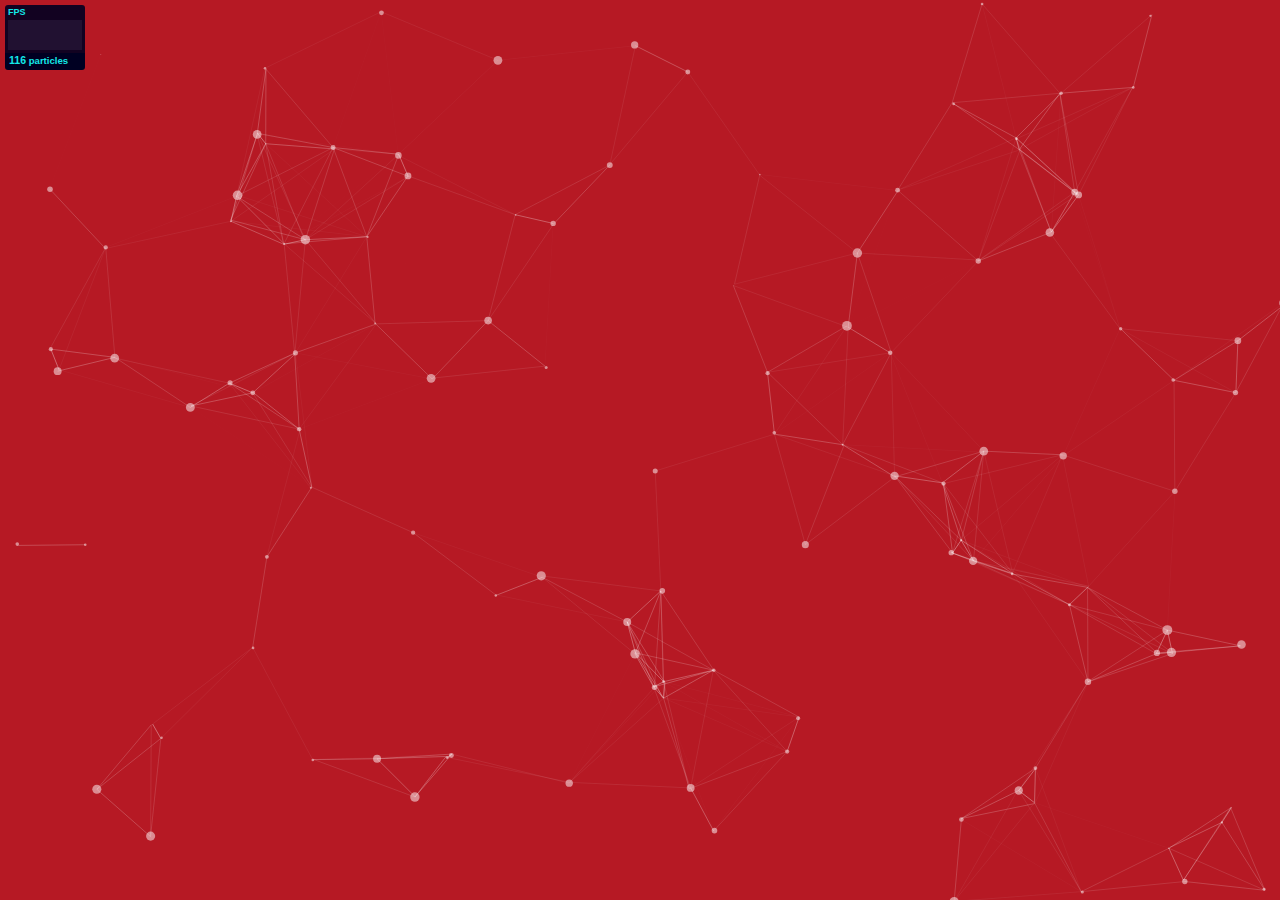
<file: particles.js-master/demo/index.html>
<!DOCTYPE html>
<html lang="en">
<head>
  <meta charset="utf-8">
  <title>particles.js</title>
  <meta name="description" content="particles.js is a lightweight JavaScript library for creating particles.">
  <meta name="author" content="Vincent Garreau" />
  <meta name="viewport" content="width=device-width, initial-scale=1.0, minimum-scale=1.0, maximum-scale=1.0, user-scalable=no">
  <link rel="stylesheet" media="screen" href="css/style.css">
</head>
<body>

<!-- count particles -->
<div class="count-particles">
  <span class="js-count-particles">--</span> particles
</div>

<!-- particles.js container -->
<div id="particles-js"></div>

<!-- scripts -->
<script src="../particles.js"></script>
<script src="js/app.js"></script>

<!-- stats.js -->
<script src="js/lib/stats.js"></script>
<script>
  var count_particles, stats, update;
  stats = new Stats;
  stats.setMode(0);
  stats.domElement.style.position = 'absolute';
  stats.domElement.style.left = '0px';
  stats.domElement.style.top = '0px';
  document.body.appendChild(stats.domElement);
  count_particles = document.querySelector('.js-count-particles');
  update = function() {
    stats.begin();
    stats.end();
    if (window.pJSDom[0].pJS.particles && window.pJSDom[0].pJS.particles.array) {
      count_particles.innerText = window.pJSDom[0].pJS.particles.array.length;
    }
    requestAnimationFrame(update);
  };
  requestAnimationFrame(update);
</script>

</body>
</html>
</file>
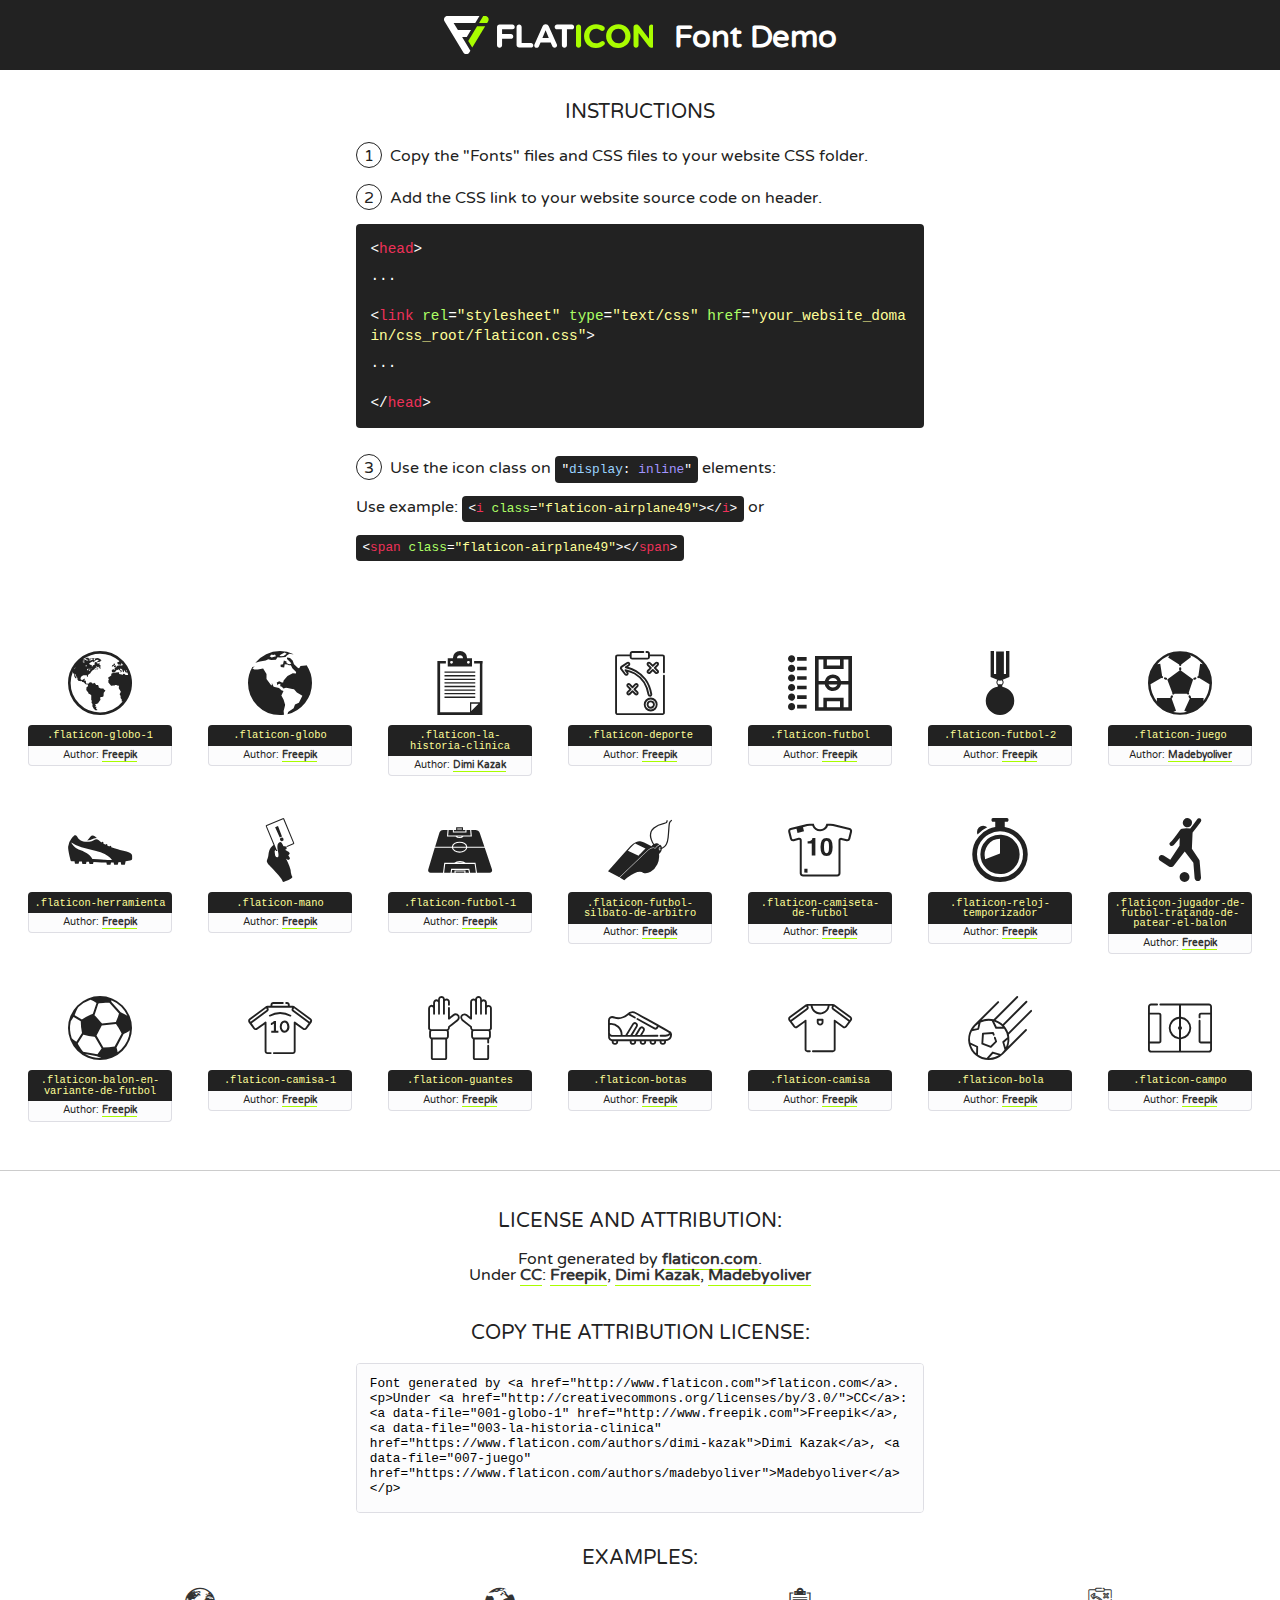
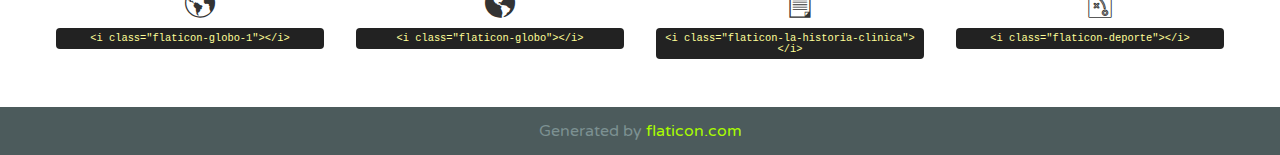
<file: my-icons-collection/font/flaticon.html>
<!DOCTYPE html>
<!--
  Flaticon icon font: Flaticon
  Creation date: 25/07/2017 22:26
-->
<html>
<!DOCTYPE html>
<html>

<head>
    <title>Flaticon WebFont</title>
    <link href="http://fonts.googleapis.com/css?family=Varela+Round" rel="stylesheet" type="text/css" />
    <link rel="stylesheet" type="text/css" href="flaticon.css">
    <meta charset="UTF-8">
    <style>
    html, body, div, span, applet, object, iframe,
    h1, h2, h3, h4, h5, h6, p, blockquote, pre,
    a, abbr, acronym, address, big, cite, code,
    del, dfn, em, img, ins, kbd, q, s, samp,
    small, strike, strong, sub, sup, tt, var,
    b, u, i, center,
    dl, dt, dd, ol, ul, li,
    fieldset, form, label, legend,
    table, caption, tbody, tfoot, thead, tr, th, td,
    article, aside, canvas, details, embed, 
    figure, figcaption, footer, header, hgroup, 
    menu, nav, output, ruby, section, summary,
    time, mark, audio, video {
        margin: 0;
        padding: 0;
        border: 0;
        font-size: 100%;
        font: inherit;
        vertical-align: baseline;
    }
    /* HTML5 display-role reset for older browsers */
    article, aside, details, figcaption, figure, 
    footer, header, hgroup, menu, nav, section {
        display: block;
    }
    body {
        line-height: 1;
    }
    ol, ul {
        list-style: none;
    }
    blockquote, q {
        quotes: none;
    }
    blockquote:before, blockquote:after,
    q:before, q:after {
        content: '';
        content: none;
    }
    table {
        border-collapse: collapse;
        border-spacing: 0;
    }
    body {
        font-family: 'Varela Round', Helvetica, Arial, sans-serif;
        font-size: 16px;
        color: #222;
    }
    a {
        color: #333;
        border-bottom: 1px solid #a9fd00;
        font-weight: bold;
        text-decoration: none;
    }
    * {
        -moz-box-sizing: border-box;
        -webkit-box-sizing: border-box;
        box-sizing: border-box;
        margin: 0;
        padding: 0;
    }
    [class^="flaticon-"]:before, [class*=" flaticon-"]:before, [class^="flaticon-"]:after, [class*=" flaticon-"]:after {
        font-family: Flaticon;
        font-size: 30px;
        font-style: normal;
        margin-left: 20px;
        color: #333;
    }
    .wrapper {
        max-width: 600px;
        margin: auto;
        padding: 0 1em;
    }
    .title {
        font-size: 1.25em;
        text-align: center;
        margin-bottom: 1em;
        text-transform: uppercase;
    }
    header {
        text-align: center;
        background-color: #222;
        color: #fff;
        padding: 1em;
    }
    header .logo {
        width: 210px;
        height: 38px;
        display: inline-block;
        vertical-align: middle;
        margin-right: 1em;
        border: none;
    }
    header strong {
        font-size: 1.95em;
        font-weight: bold;
        vertical-align: middle;
        margin-top: 5px;
        display: inline-block;
    }
    .demo {
        margin: 2em auto;
        line-height: 1.25em;
    }
    .demo ul li {
        margin-bottom: 1em;
    }
    .demo ul li .num {
        color: #222;
        border-radius: 20px;
        display: inline-block;
        width: 26px;
        padding: 3px;
        height: 26px;
        text-align: center;
        margin-right: 0.5em;
        border: 1px solid #222;
    }
    .demo ul li code {
        background-color: #222;
        border-radius: 4px;
        padding: 0.25em 0.5em;
        display: inline-block;
        color: #fff;
        font-family: Consolas,Monaco,Lucida Console,Liberation Mono,DejaVu Sans Mono,Bitstream Vera Sans Mono,Courier New, monospace;
        font-weight: lighter;
        margin-top: 1em;
        font-size: 0.8em;
        word-break: break-all;
    }
    .demo ul li code.big {
        padding: 1em;
        font-size: 0.9em;
    }
    .demo ul li code .red {
        color: #EF3159;
    }
    .demo ul li code .green {
        color: #ACFF65;
    }
    .demo ul li code .yellow {
        color: #FFFF99;
    }
    .demo ul li code .blue {
        color: #99D3FF;
    }
    .demo ul li code .purple {
        color: #A295FF;
    }
    .demo ul li code .dots {
        margin-top: 0.5em;
        display: block;
    }
    #glyphs {
        border-bottom: 1px solid #ccc;
        padding: 2em 0;
        text-align: center;
    }
    .glyph {
        display: inline-block;
        width: 9em;
        margin: 1em;
        text-align: center;
        vertical-align: top;
        background: #FFF;
    }
    .glyph .glyph-icon {
        padding: 10px;
        display: block;
        font-family:"Flaticon";
        font-size: 64px;
        line-height: 1;
    }
    .glyph .glyph-icon:before {
        font-size: 64px;
        color: #222;
        margin-left: 0;
    }
    .class-name {
        font-size: 0.65em;
        background-color: #222;
        color: #fff;
        border-radius: 4px 4px 0 0;
        padding: 0.5em;
        color: #FFFF99;
        font-family: Consolas,Monaco,Lucida Console,Liberation Mono,DejaVu Sans Mono,Bitstream Vera Sans Mono,Courier New, monospace;
    }
    .author-name {
        font-size: 0.6em;
        background-color: #fcfcfd;
        border: 1px solid #DEDEE4;
        border-top: 0;
        border-radius: 0 0 4px 4px;
        padding: 0.5em;
    }
    .class-name:last-child {
        font-size: 10px;
        color:#888;
    }
    .class-name:last-child a {
        font-size: 10px;
        color:#555;
    }
    .class-name:last-child a:hover {
        color:#a9fd00;
    }
    .glyph > input {
        display: block;
        width: 100px;
        margin: 5px auto;
        text-align: center;
        font-size: 12px;
        cursor: text;
    }
    .glyph > input.icon-input {
        font-family:"Flaticon";
        font-size: 16px;
        margin-bottom: 10px;
    }
    .attribution .title {
        margin-top: 2em;
    }
    .attribution textarea {
        background-color: #fcfcfd;
        padding: 1em;
        border: none;
        box-shadow: none;
        border: 1px solid #DEDEE4;
        border-radius: 4px;
        resize: none;
        width: 100%;
        height: 150px;
        font-size: 0.8em;
        font-family: Consolas,Monaco,Lucida Console,Liberation Mono,DejaVu Sans Mono,Bitstream Vera Sans Mono,Courier New, monospace;
        -webkit-appearance: none;
    }
    .iconsuse {
        margin: 2em auto;
        text-align: center;
        max-width: 1200px;
    }
    .iconsuse:after {
        content: '';
        display: table;
        clear: both;
    }
    .iconsuse .image {
        float: left;
        width: 25%;
        padding: 0 1em;
    }
    .iconsuse .image p {
        margin-bottom: 1em;
    }
    .iconsuse .image span {
        display: block;
        font-size: 0.65em;
        background-color: #222;
        color: #fff;
        border-radius: 4px;
        padding: 0.5em;
        color: #FFFF99;
        margin-top: 1em;
        font-family: Consolas,Monaco,Lucida Console,Liberation Mono,DejaVu Sans Mono,Bitstream Vera Sans Mono,Courier New, monospace;
    }
    #footer {
        text-align: center;
        background-color: #4C5B5C;
        color: #7c9192;
        padding: 1em;
    }
    #footer a {
        border: none;
        color: #a9fd00;
        font-weight: normal;
    }
    @media (max-width: 960px) {
        .iconsuse .image {
            width: 50%;
        }
    }
    @media (max-width: 560px) {
        .iconsuse .image {
            width: 100%;
        }
    }
    </style>
</head>

<body class="characters-off">

    <header>
        <a href="http://www.flaticon.com" target="_blank" class="logo">
            <svg version="1.1" xmlns="http://www.w3.org/2000/svg" xmlns:xlink="http://www.w3.org/1999/xlink" xmlns:a="http://ns.adobe.com/AdobeSVGViewerExtensions/3.0/" viewBox="0 0 560.875 102.036" enable-background="new 0 0 560.875 102.036" xml:space="preserve">
                <defs>
                </defs>
                <g>
                    <g class="letters">
                        <path fill="#ffffff" d="M141.596,29.675c0-3.777,2.985-6.767,6.764-6.767h34.438c3.426,0,6.15,2.728,6.15,6.15
                        c0,3.43-2.724,6.149-6.15,6.149h-27.674v13.091h23.719c3.429,0,6.151,2.724,6.151,6.15c0,3.43-2.723,6.149-6.151,6.149h-23.719
                        v17.574c0,3.773-2.986,6.761-6.764,6.761c-3.779,0-6.764-2.989-6.764-6.761V29.675z"></path>
                        <path fill="#ffffff" d="M193.844,29.149c0-3.781,2.985-6.767,6.764-6.767c3.776,0,6.763,2.985,6.763,6.767v42.957h25.039
                        c3.426,0,6.149,2.726,6.149,6.153c0,3.425-2.723,6.15-6.149,6.15h-31.802c-3.779,0-6.764-2.986-6.764-6.768V29.149z"></path>
                        <path fill="#ffffff" d="M241.891,75.71l21.438-48.407c1.492-3.341,4.215-5.357,7.906-5.357h0.792
                        c3.686,0,6.323,2.017,7.815,5.357l21.439,48.407c0.436,0.967,0.701,1.845,0.701,2.723c0,3.602-2.809,6.501-6.414,6.501
                        c-3.161,0-5.269-1.845-6.499-4.655l-4.132-9.661h-27.059l-4.301,10.102c-1.144,2.631-3.426,4.214-6.237,4.214
                        c-3.517,0-6.24-2.81-6.24-6.325C241.1,77.64,241.451,76.677,241.891,75.71z M279.932,58.666l-8.521-20.297l-8.526,20.297H279.932
                        z"></path>
                        <path fill="#ffffff" d="M314.864,35.387H301.86c-3.429,0-6.239-2.813-6.239-6.238c0-3.429,2.811-6.24,6.239-6.24h39.533
                        c3.426,0,6.237,2.811,6.237,6.24c0,3.425-2.811,6.238-6.237,6.238h-13.001v42.785c0,3.773-2.99,6.761-6.764,6.761
                        c-3.779,0-6.764-2.989-6.764-6.761V35.387z"></path>
                        <path fill="#A9FD00" d="M352.615,29.149c0-3.781,2.985-6.767,6.767-6.767c3.774,0,6.761,2.985,6.761,6.767v49.024
                        c0,3.773-2.987,6.761-6.761,6.761c-3.781,0-6.767-2.989-6.767-6.761V29.149z"></path>
                        <path fill="#A9FD00" d="M374.132,53.836v-0.179c0-17.481,13.178-31.801,32.065-31.801c9.22,0,15.459,2.458,20.557,6.238
                        c1.402,1.054,2.637,2.985,2.637,5.357c0,3.692-2.985,6.59-6.681,6.59c-1.845,0-3.071-0.702-4.044-1.319
                        c-3.776-2.813-7.729-4.393-12.562-4.393c-10.364,0-17.831,8.611-17.831,19.154v0.173c0,10.542,7.291,19.329,17.831,19.329
                        c5.715,0,9.492-1.756,13.359-4.834c1.049-0.874,2.458-1.491,4.039-1.491c3.429,0,6.325,2.813,6.325,6.236
                        c0,2.106-1.056,3.78-2.282,4.834c-5.539,4.834-12.036,7.733-21.878,7.733C387.572,85.464,374.132,71.493,374.132,53.836z"></path>
                        <path fill="#A9FD00" d="M433.009,53.836v-0.179c0-17.481,13.79-31.801,32.766-31.801c18.981,0,32.592,14.143,32.592,31.628v0.173
                        c0,17.483-13.785,31.807-32.769,31.807C446.625,85.464,433.009,71.32,433.009,53.836z M484.224,53.836v-0.179
                        c0-10.539-7.725-19.326-18.626-19.326c-10.893,0-18.449,8.611-18.449,19.154v0.173c0,10.542,7.73,19.329,18.626,19.329
                        C476.676,72.986,484.224,64.378,484.224,53.836z"></path>
                        <path fill="#A9FD00" d="M506.233,29.321c0-3.774,2.99-6.763,6.767-6.763h1.401c3.252,0,5.183,1.583,7.029,3.953l26.093,34.265
                        V29.059c0-3.692,2.99-6.677,6.681-6.677c3.683,0,6.671,2.985,6.671,6.677v48.934c0,3.78-2.987,6.765-6.764,6.765h-0.436
                        c-3.257,0-5.188-1.581-7.034-3.953l-27.056-35.492v32.944c0,3.687-2.985,6.676-6.678,6.676c-3.683,0-6.673-2.989-6.673-6.676
                        V29.321z"></path>
                    </g>
                    <g class="insignia">
                        <path fill="#ffffff" d="M48.372,56.137h12.517l11.156-18.537H37.186L25.688,18.539h57.825L94.668,0H9.271
                        C5.925,0,2.842,1.801,1.198,4.716c-1.644,2.907-1.593,6.482,0.134,9.343l50.38,83.501c1.678,2.781,4.689,4.476,7.938,4.476
                        c3.246,0,6.257-1.695,7.935-4.476l2.898-4.804L48.372,56.137z"></path>
                        <g class="i">
                            <path fill="#A9FD00" d="M93.575,18.539h0.031v0.004l21.652,0.004l2.705-4.488c1.727-2.861,1.778-6.436,0.133-9.343
                            C116.454,1.801,113.371,0,110.026,0h-5.294L93.575,18.539z"></path>
                            <polygon fill="#A9FD00" points="88.291,27.356 64.725,66.486 75.519,84.404 109.942,27.356"></polygon>
                        </g>
                    </g>
                </g>
            </svg>
        </a>
        <strong>Font Demo</strong>
    </header>


    <section class="demo wrapper">

        <p class="title">Instructions</p>

        <ul>
            <li>
                <span class="num">1</span>Copy the "Fonts" files and CSS files to your website CSS folder.
            </li>
            <li>
                <span class="num">2</span>Add the CSS link to your website source code on header.
                <code class="big">
                    &lt;<span class="red">head</span>&gt;
                    <br/><span class="dots">...</span>
                    <br/>&lt;<span class="red">link</span> <span class="green">rel</span>=<span class="yellow">"stylesheet"</span> <span class="green">type</span>=<span class="yellow">"text/css"</span> <span class="green">href</span>=<span class="yellow">"your_website_domain/css_root/flaticon.css"</span>&gt;
                    <br/><span class="dots">...</span>
                    <br/>&lt;/<span class="red">head</span>&gt;
                </code>
            </li>

            <li>
                <p>
                    <span class="num">3</span>Use the icon class on <code>"<span class="blue">display</span>:<span class="purple"> inline</span>"</code> elements:
                    <br />
                    Use example: <code>&lt;<span class="red">i</span> <span class="green">class</span>=<span class="yellow">&quot;flaticon-airplane49&quot;</span>&gt;&lt;/<span class="red">i</span>&gt;</code> or <code>&lt;<span class="red">span</span> <span class="green">class</span>=<span class="yellow">&quot;flaticon-airplane49&quot;</span>&gt;&lt;/<span class="red">span</span>&gt;</code>
            </li>
        </ul>

    </section>




   <section id="glyphs">          
    
      
        <div class="glyph"><div class="glyph-icon flaticon-globo-1"></div>
            <div class="class-name">.flaticon-globo-1</div>
            <div class="author-name">Author: <a data-file="001-globo-1" href="http://www.freepik.com">Freepik</a> </div> 
        </div>        
        
        <div class="glyph"><div class="glyph-icon flaticon-globo"></div>
            <div class="class-name">.flaticon-globo</div>
            <div class="author-name">Author: <a data-file="002-globo" href="http://www.freepik.com">Freepik</a> </div> 
        </div>        
        
        <div class="glyph"><div class="glyph-icon flaticon-la-historia-clinica"></div>
            <div class="class-name">.flaticon-la-historia-clinica</div>
            <div class="author-name">Author: <a data-file="003-la-historia-clinica" href="https://www.flaticon.com/authors/dimi-kazak">Dimi Kazak</a> </div> 
        </div>        
        
        <div class="glyph"><div class="glyph-icon flaticon-deporte"></div>
            <div class="class-name">.flaticon-deporte</div>
            <div class="author-name">Author: <a data-file="004-deporte" href="http://www.freepik.com">Freepik</a> </div> 
        </div>        
        
        <div class="glyph"><div class="glyph-icon flaticon-futbol"></div>
            <div class="class-name">.flaticon-futbol</div>
            <div class="author-name">Author: <a data-file="005-futbol" href="http://www.freepik.com">Freepik</a> </div> 
        </div>        
        
        <div class="glyph"><div class="glyph-icon flaticon-futbol-2"></div>
            <div class="class-name">.flaticon-futbol-2</div>
            <div class="author-name">Author: <a data-file="006-futbol-2" href="http://www.freepik.com">Freepik</a> </div> 
        </div>        
        
        <div class="glyph"><div class="glyph-icon flaticon-juego"></div>
            <div class="class-name">.flaticon-juego</div>
            <div class="author-name">Author: <a data-file="007-juego" href="https://www.flaticon.com/authors/madebyoliver">Madebyoliver</a> </div> 
        </div>        
        
        <div class="glyph"><div class="glyph-icon flaticon-herramienta"></div>
            <div class="class-name">.flaticon-herramienta</div>
            <div class="author-name">Author: <a data-file="008-herramienta" href="http://www.freepik.com">Freepik</a> </div> 
        </div>        
        
        <div class="glyph"><div class="glyph-icon flaticon-mano"></div>
            <div class="class-name">.flaticon-mano</div>
            <div class="author-name">Author: <a data-file="009-mano" href="http://www.freepik.com">Freepik</a> </div> 
        </div>        
        
        <div class="glyph"><div class="glyph-icon flaticon-futbol-1"></div>
            <div class="class-name">.flaticon-futbol-1</div>
            <div class="author-name">Author: <a data-file="010-futbol-1" href="http://www.freepik.com">Freepik</a> </div> 
        </div>        
        
        <div class="glyph"><div class="glyph-icon flaticon-futbol-silbato-de-arbitro"></div>
            <div class="class-name">.flaticon-futbol-silbato-de-arbitro</div>
            <div class="author-name">Author: <a data-file="011-futbol-silbato-de-arbitro" href="http://www.freepik.com">Freepik</a> </div> 
        </div>        
        
        <div class="glyph"><div class="glyph-icon flaticon-camiseta-de-futbol"></div>
            <div class="class-name">.flaticon-camiseta-de-futbol</div>
            <div class="author-name">Author: <a data-file="012-camiseta-de-futbol" href="http://www.freepik.com">Freepik</a> </div> 
        </div>        
        
        <div class="glyph"><div class="glyph-icon flaticon-reloj-temporizador"></div>
            <div class="class-name">.flaticon-reloj-temporizador</div>
            <div class="author-name">Author: <a data-file="013-reloj-temporizador" href="http://www.freepik.com">Freepik</a> </div> 
        </div>        
        
        <div class="glyph"><div class="glyph-icon flaticon-jugador-de-futbol-tratando-de-patear-el-balon"></div>
            <div class="class-name">.flaticon-jugador-de-futbol-tratando-de-patear-el-balon</div>
            <div class="author-name">Author: <a data-file="014-jugador-de-futbol-tratando-de-patear-el-balon" href="http://www.freepik.com">Freepik</a> </div> 
        </div>        
        
        <div class="glyph"><div class="glyph-icon flaticon-balon-en-variante-de-futbol"></div>
            <div class="class-name">.flaticon-balon-en-variante-de-futbol</div>
            <div class="author-name">Author: <a data-file="015-balon-en-variante-de-futbol" href="http://www.freepik.com">Freepik</a> </div> 
        </div>        
        
        <div class="glyph"><div class="glyph-icon flaticon-camisa-1"></div>
            <div class="class-name">.flaticon-camisa-1</div>
            <div class="author-name">Author: <a data-file="016-camisa-1" href="http://www.freepik.com">Freepik</a> </div> 
        </div>        
        
        <div class="glyph"><div class="glyph-icon flaticon-guantes"></div>
            <div class="class-name">.flaticon-guantes</div>
            <div class="author-name">Author: <a data-file="017-guantes" href="http://www.freepik.com">Freepik</a> </div> 
        </div>        
        
        <div class="glyph"><div class="glyph-icon flaticon-botas"></div>
            <div class="class-name">.flaticon-botas</div>
            <div class="author-name">Author: <a data-file="018-botas" href="http://www.freepik.com">Freepik</a> </div> 
        </div>        
        
        <div class="glyph"><div class="glyph-icon flaticon-camisa"></div>
            <div class="class-name">.flaticon-camisa</div>
            <div class="author-name">Author: <a data-file="019-camisa" href="http://www.freepik.com">Freepik</a> </div> 
        </div>        
        
        <div class="glyph"><div class="glyph-icon flaticon-bola"></div>
            <div class="class-name">.flaticon-bola</div>
            <div class="author-name">Author: <a data-file="020-bola" href="http://www.freepik.com">Freepik</a> </div> 
        </div>        
        
        <div class="glyph"><div class="glyph-icon flaticon-campo"></div>
            <div class="class-name">.flaticon-campo</div>
            <div class="author-name">Author: <a data-file="021-campo" href="http://www.freepik.com">Freepik</a> </div> 
        </div>        
        

    </section>



    <section class="attribution wrapper"   style="text-align:center;">

      <div class="title">License and attribution:</div><div class="attrDiv">Font generated by <a href="http://www.flaticon.com">flaticon.com</a>. <div><p>Under <a href="http://creativecommons.org/licenses/by/3.0/">CC</a>: <a data-file="001-globo-1" href="http://www.freepik.com">Freepik</a>, <a data-file="003-la-historia-clinica" href="https://www.flaticon.com/authors/dimi-kazak">Dimi Kazak</a>, <a data-file="007-juego" href="https://www.flaticon.com/authors/madebyoliver">Madebyoliver</a></p>  </div>
      </div>
      <div class="title">Copy the Attribution License:</div>

    <textarea onclick="this.focus();this.select();">Font generated by &lt;a href=&quot;http://www.flaticon.com&quot;&gt;flaticon.com&lt;/a&gt;. <p>Under <a href="http://creativecommons.org/licenses/by/3.0/">CC</a>: <a data-file="001-globo-1" href="http://www.freepik.com">Freepik</a>, <a data-file="003-la-historia-clinica" href="https://www.flaticon.com/authors/dimi-kazak">Dimi Kazak</a>, <a data-file="007-juego" href="https://www.flaticon.com/authors/madebyoliver">Madebyoliver</a></p>  
     </textarea>

    </section>

    <section class="iconsuse">

          <div class="title">Examples:</div>            
             
            <div class="image">
                <p>
                    <i class="glyph-icon flaticon-globo-1"></i> 
                    <span>&lt;i class=&quot;flaticon-globo-1&quot;&gt;&lt;/i&gt;</span>
                </p>
            </div>
            
            <div class="image">
                <p>
                    <i class="glyph-icon flaticon-globo"></i> 
                    <span>&lt;i class=&quot;flaticon-globo&quot;&gt;&lt;/i&gt;</span>
                </p>
            </div>
            
            <div class="image">
                <p>
                    <i class="glyph-icon flaticon-la-historia-clinica"></i> 
                    <span>&lt;i class=&quot;flaticon-la-historia-clinica&quot;&gt;&lt;/i&gt;</span>
                </p>
            </div>
            
            <div class="image">
                <p>
                    <i class="glyph-icon flaticon-deporte"></i> 
                    <span>&lt;i class=&quot;flaticon-deporte&quot;&gt;&lt;/i&gt;</span>
                </p>
            </div>
                       
        </div>
                            
    </section>

<div id="footer">
    <div>Generated by <a href="http://www.flaticon.com">flaticon.com</a>
    </div>
</div>



</body>
</html>
</file>
<file: my-icons-collection/font/flaticon.css>
/*
  	Flaticon icon font: Flaticon
  	Creation date: 25/07/2017 22:26
  	*/

@font-face {
  font-family: "Flaticon";
  src: url("./Flaticon.eot");
  src: url("./Flaticon.eot?#iefix") format("embedded-opentype"),
       url("./Flaticon.woff") format("woff"),
       url("./Flaticon.ttf") format("truetype"),
       url("./Flaticon.svg#Flaticon") format("svg");
  font-weight: normal;
  font-style: normal;
}

@media screen and (-webkit-min-device-pixel-ratio:0) {
  @font-face {
    font-family: "Flaticon";
    src: url("./Flaticon.svg#Flaticon") format("svg");
  }
}

[class^="flaticon-"]:before, [class*=" flaticon-"]:before,
[class^="flaticon-"]:after, [class*=" flaticon-"]:after {   
  font-family: Flaticon;
        font-size: 20px;
font-style: normal;
margin-left: 20px;
}

.flaticon-globo-1:before { content: "\f100"; }
.flaticon-globo:before { content: "\f101"; }
.flaticon-la-historia-clinica:before { content: "\f102"; }
.flaticon-deporte:before { content: "\f103"; }
.flaticon-futbol:before { content: "\f104"; }
.flaticon-futbol-2:before { content: "\f105"; }
.flaticon-juego:before { content: "\f106"; }
.flaticon-herramienta:before { content: "\f107"; }
.flaticon-mano:before { content: "\f108"; }
.flaticon-futbol-1:before { content: "\f109"; }
.flaticon-futbol-silbato-de-arbitro:before { content: "\f10a"; }
.flaticon-camiseta-de-futbol:before { content: "\f10b"; }
.flaticon-reloj-temporizador:before { content: "\f10c"; }
.flaticon-jugador-de-futbol-tratando-de-patear-el-balon:before { content: "\f10d"; }
.flaticon-balon-en-variante-de-futbol:before { content: "\f10e"; }
.flaticon-camisa-1:before { content: "\f10f"; }
.flaticon-guantes:before { content: "\f110"; }
.flaticon-botas:before { content: "\f111"; }
.flaticon-camisa:before { content: "\f112"; }
.flaticon-bola:before { content: "\f113"; }
.flaticon-campo:before { content: "\f114"; }
</file>
<file: particles.js-master/demo/css/style.css>
/* =============================================================================
   HTML5 CSS Reset Minified - Eric Meyer
   ========================================================================== */

html,body,div,span,object,iframe,h1,h2,h3,h4,h5,h6,p,blockquote,pre,abbr,address,cite,code,del,dfn,em,img,ins,kbd,q,samp,small,strong,sub,sup,var,b,i,dl,dt,dd,ol,ul,li,fieldset,form,label,legend,table,caption,tbody,tfoot,thead,tr,th,td,article,aside,canvas,details,figcaption,figure,footer,header,hgroup,menu,nav,section,summary,time,mark,audio,video{margin:0;padding:0;border:0;outline:0;font-size:100%;vertical-align:baseline;background:transparent}
body{line-height:1}
article,aside,details,figcaption,figure,footer,header,hgroup,menu,nav,section{display:block}
nav ul{list-style:none}
blockquote,q{quotes:none}
blockquote:before,blockquote:after,q:before,q:after{content:none}
a{margin:0;padding:0;font-size:100%;vertical-align:baseline;background:transparent;text-decoration:none}
mark{background-color:#ff9;color:#000;font-style:italic;font-weight:bold}
del{text-decoration:line-through}
abbr[title],dfn[title]{border-bottom:1px dotted;cursor:help}
table{border-collapse:collapse;border-spacing:0}
hr{display:block;height:1px;border:0;border-top:1px solid #ccc;margin:1em 0;padding:0}
input,select{vertical-align:middle}
li{list-style:none}


/* =============================================================================
   My CSS
   ========================================================================== */

/* ---- base ---- */

html,body{ 
	width:100%;
	height:100%;
	background:#111;
}

html{
  -webkit-tap-highlight-color: rgba(0, 0, 0, 0);
}

body{
  font:normal 75% Arial, Helvetica, sans-serif;
}

canvas{
  display:block;
  vertical-align:bottom;
}


/* ---- stats.js ---- */

.count-particles{
  background: #000022;
  position: absolute;
  top: 48px;
  left: 0;
  width: 80px;
  color: #13E8E9;
  font-size: .8em;
  text-align: left;
  text-indent: 4px;
  line-height: 14px;
  padding-bottom: 2px;
  font-family: Helvetica, Arial, sans-serif;
  font-weight: bold;
}

.js-count-particles{
  font-size: 1.1em;
}

#stats,
.count-particles{
  -webkit-user-select: none;
  margin-top: 5px;
  margin-left: 5px;
}

#stats{
  border-radius: 3px 3px 0 0;
  overflow: hidden;
}

.count-particles{
  border-radius: 0 0 3px 3px;
}


/* ---- particles.js container ---- */

#particles-js{
  width: 100%;
  height: 100%;
  background-color: #b61924;
  background-image: url('');
  background-size: cover;
  background-position: 50% 50%;
  background-repeat: no-repeat;
}
</file>
